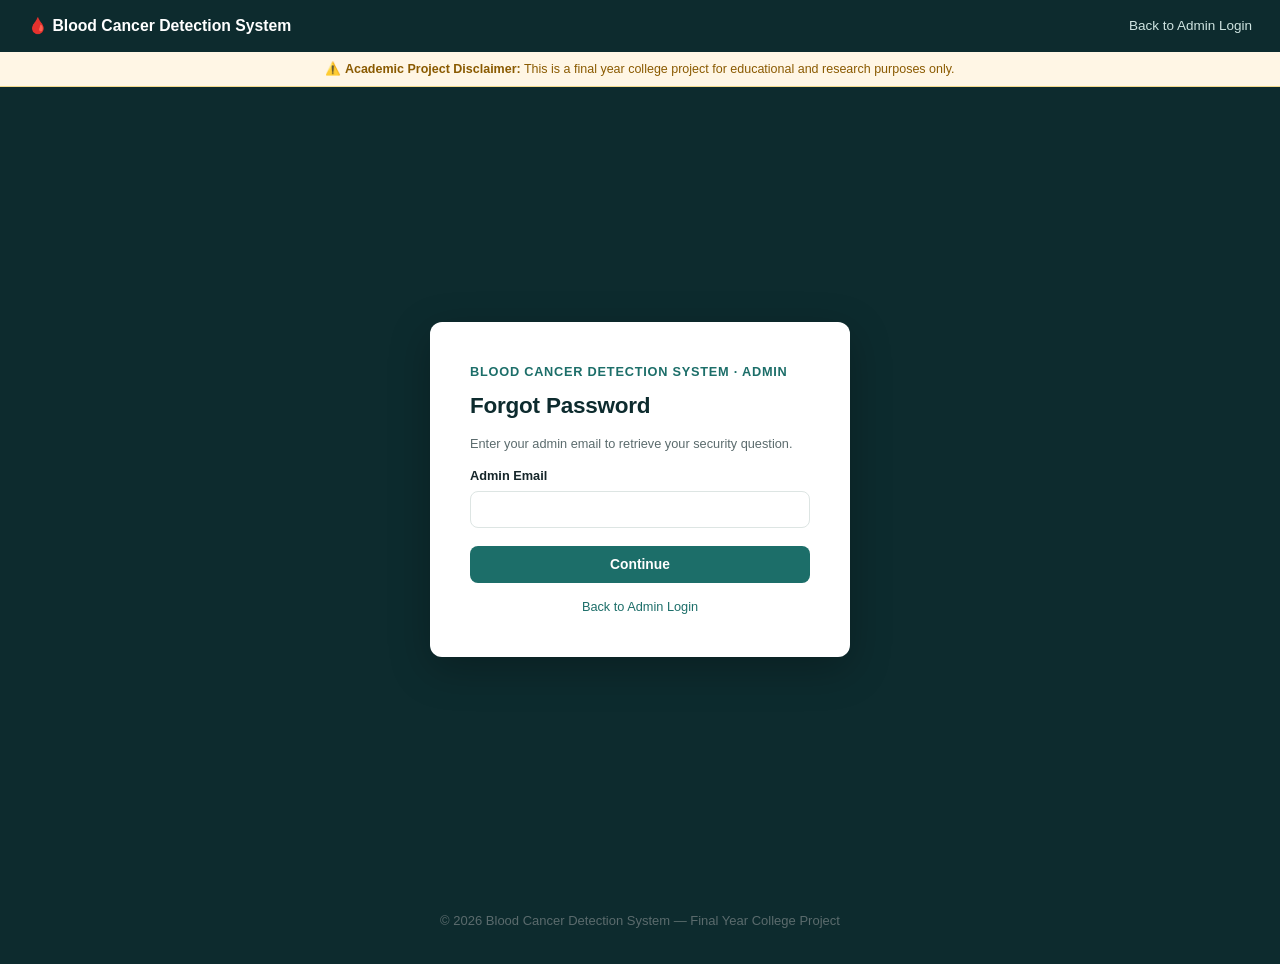
<file: frontend/admin_forgot_password.html>
<!DOCTYPE html>
<html lang="en">
<head>
<meta charset="UTF-8">
<meta name="viewport" content="width=device-width, initial-scale=1.0">
<title>Admin Forgot Password — Blood Cancer Detection System</title>
<link rel="stylesheet" href="/frontend/css/base.css">
<link rel="stylesheet" href="/frontend/css/auth.css">
<link rel="stylesheet" href="/frontend/css/admin.css">
</head>
<body>

<header class="site-header">
  <a href="/" class="site-logo">🩸 Blood Cancer Detection System</a>
  <nav>
    <a href="/admin">Back to Admin Login</a>
  </nav>
</header>

<div class="disclaimer-banner">
  ⚠️ <strong>Academic Project Disclaimer:</strong> This is a final year college project for educational and research purposes only.
</div>

<div class="auth-shell">
  <div class="auth-card">
    <div class="brand-mark">Blood Cancer Detection System · Admin</div>
    <h2>Forgot Password</h2>
    <p class="muted">Enter your admin email to retrieve your security question.</p>

    <div id="alert-box" class="hidden"></div>
    <div id="success-box" class="hidden alert alert-success"></div>

    <!-- Step 1: enter email -->
    <form id="email-form">
      <label for="email">Admin Email</label>
      <input type="email" id="email" required>
      <button type="submit" class="btn btn-primary" style="width:100%;">Continue</button>
    </form>

    <!-- Step 2: answer question + set new password -->
    <form id="reset-form" class="hidden">
      <p class="security-question" id="question-display"></p>
      <label for="answer">Your Answer</label>
      <input type="text" id="answer" required>

      <label for="new_password">New Password</label>
      <input type="password" id="new_password" required>

      <button type="submit" class="btn btn-primary" style="width:100%;">Reset Password</button>
    </form>

    <a class="link-small" href="/admin">Back to Admin Login</a>
  </div>
</div>

<footer class="site-footer">
  <p>&copy; 2026 Blood Cancer Detection System — Final Year College Project</p>
</footer>

<script src="/frontend/js/api.js"></script>
<script src="/frontend/js/admin_auth.js"></script>
</body>
</html>
</file>
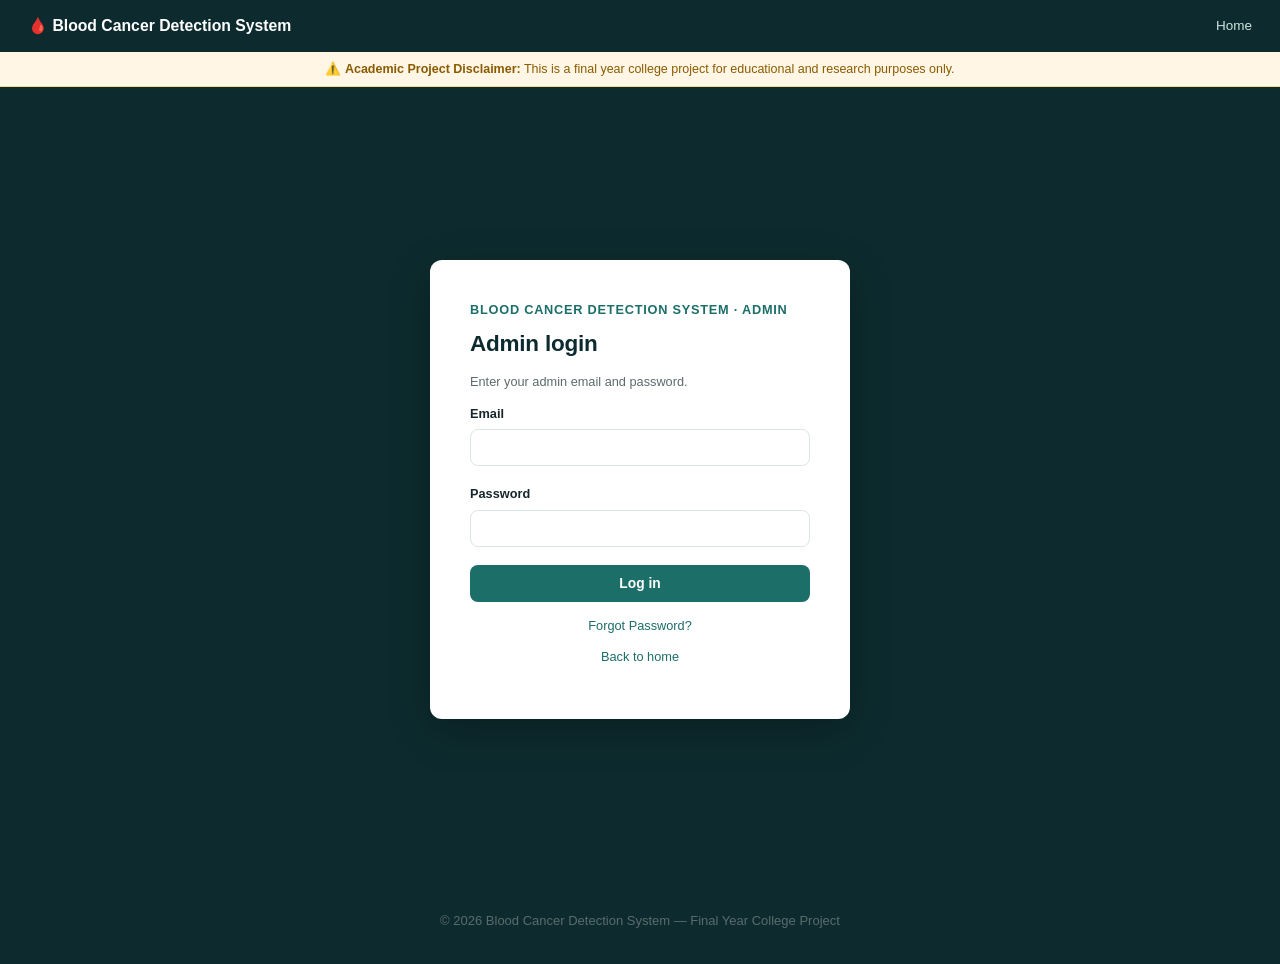
<file: frontend/admin_login.html>
<!DOCTYPE html>
<html lang="en">
<head>
<meta charset="UTF-8">
<meta name="viewport" content="width=device-width, initial-scale=1.0">
<title>Admin Login — Blood Cancer Detection System</title>
<link rel="stylesheet" href="/frontend/css/base.css">
<link rel="stylesheet" href="/frontend/css/auth.css">
<link rel="stylesheet" href="/frontend/css/admin.css">
</head>
<body>

<header class="site-header">
  <a href="/" class="site-logo">🩸 Blood Cancer Detection System</a>
  <nav>
    <a href="/">Home</a>
  </nav>
</header>

<div class="disclaimer-banner">
  ⚠️ <strong>Academic Project Disclaimer:</strong> This is a final year college project for educational and research purposes only.
</div>

<div class="auth-shell">
  <div class="auth-card">
    <div class="brand-mark">Blood Cancer Detection System · Admin</div>
    <h2>Admin login</h2>
    <p class="muted">Enter your admin email and password.</p>

    <div id="alert-box" class="hidden"></div>

    <form id="login-form">
      <label for="email">Email</label>
      <input type="email" id="email" required>

      <label for="password">Password</label>
      <input type="password" id="password" required>

      <button type="submit" class="btn btn-primary" style="width:100%;">Log in</button>
    </form>

    <a class="link-small" href="/admin/forgot-password">Forgot Password?</a>

    <p class="muted text-center" style="margin-top:12px;">
      <a href="/">Back to home</a>
    </p>
  </div>
</div>

<footer class="site-footer">
  <p>&copy; 2026 Blood Cancer Detection System — Final Year College Project</p>
</footer>

<script src="/frontend/js/api.js"></script>
<script>
document.getElementById("login-form").addEventListener("submit", async (e) => {
  e.preventDefault();
  hideAlert("alert-box");
  const submitBtn = e.target.querySelector("button[type=submit]");
  submitBtn.disabled = true;
  submitBtn.textContent = "Logging in...";

  try {
    const data = await apiRequest("/admin/login", {
      method: "POST",
      auth: false,
      body: {
        email: document.getElementById("email").value,
        password: document.getElementById("password").value,
      },
    });
    Auth.setToken(data.access_token, "admin");
    window.location.href = "/admin/dashboard";
  } catch (err) {
    showAlert("alert-box", err.message);
  } finally {
    submitBtn.disabled = false;
    submitBtn.textContent = "Log in";
  }
});
</script>
</body>
</html>
</file>
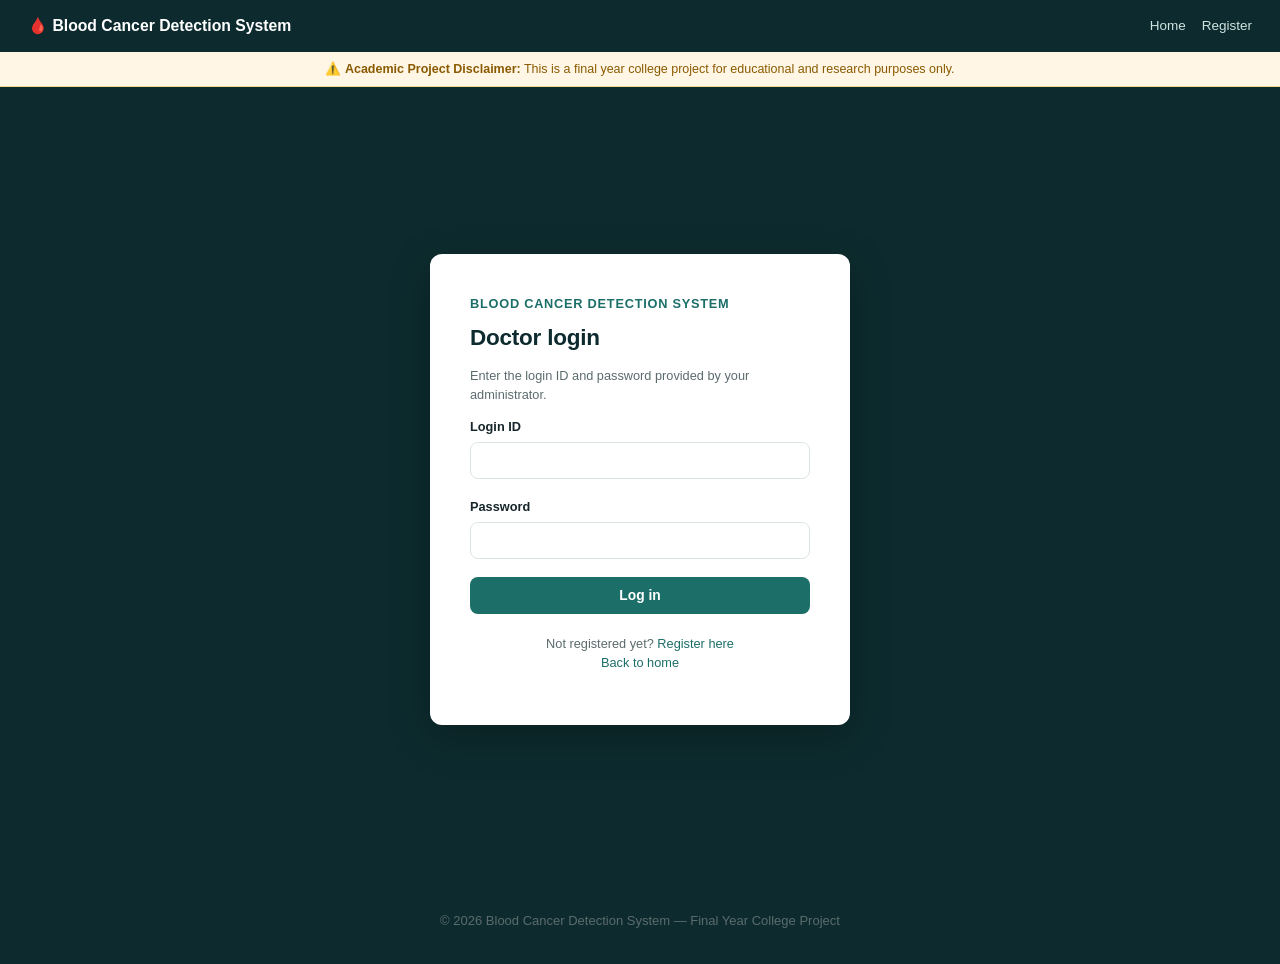
<file: frontend/doctor_login.html>
<!DOCTYPE html>
<html lang="en">
<head>
<meta charset="UTF-8">
<meta name="viewport" content="width=device-width, initial-scale=1.0">
<title>Doctor Login — Blood Cancer Detection System</title>
<link rel="stylesheet" href="/frontend/css/base.css">
<link rel="stylesheet" href="/frontend/css/auth.css">
</head>
<body>

<header class="site-header">
  <a href="/" class="site-logo">🩸 Blood Cancer Detection System</a>
  <nav>
    <a href="/">Home</a>
    <a href="/register">Register</a>
  </nav>
</header>

<div class="disclaimer-banner">
  ⚠️ <strong>Academic Project Disclaimer:</strong> This is a final year college project for educational and research purposes only.
</div>

<div class="auth-shell">
  <div class="auth-card">
    <div class="brand-mark">Blood Cancer Detection System</div>
    <h2>Doctor login</h2>
    <p class="muted">Enter the login ID and password provided by your administrator.</p>

    <div id="alert-box" class="hidden"></div>

    <form id="login-form">
      <label for="login_id">Login ID</label>
      <input type="text" id="login_id" required>

      <label for="password">Password</label>
      <input type="password" id="password" required>

      <button type="submit" class="btn btn-primary" style="width:100%;">Log in</button>
    </form>

    <p class="muted text-center" style="margin-top:20px;">
      Not registered yet? <a href="/register">Register here</a><br>
      <a href="/">Back to home</a>
    </p>
  </div>
</div>

<footer class="site-footer">
  <p>&copy; 2026 Blood Cancer Detection System — Final Year College Project</p>
</footer>

<script src="/frontend/js/api.js"></script>
<script>
document.getElementById("login-form").addEventListener("submit", async (e) => {
  e.preventDefault();
  hideAlert("alert-box");
  const submitBtn = e.target.querySelector("button[type=submit]");
  submitBtn.disabled = true;
  submitBtn.textContent = "Logging in...";

  try {
    const data = await apiRequest("/doctor/login", {
      method: "POST",
      auth: false,
      body: {
        login_id: document.getElementById("login_id").value,
        password: document.getElementById("password").value,
      },
    });
    Auth.setToken(data.access_token, "doctor");
    window.location.href = "/doctor/dashboard";
  } catch (err) {
    showAlert("alert-box", err.message);
  } finally {
    submitBtn.disabled = false;
    submitBtn.textContent = "Log in";
  }
});
</script>
</body>
</html>
</file>
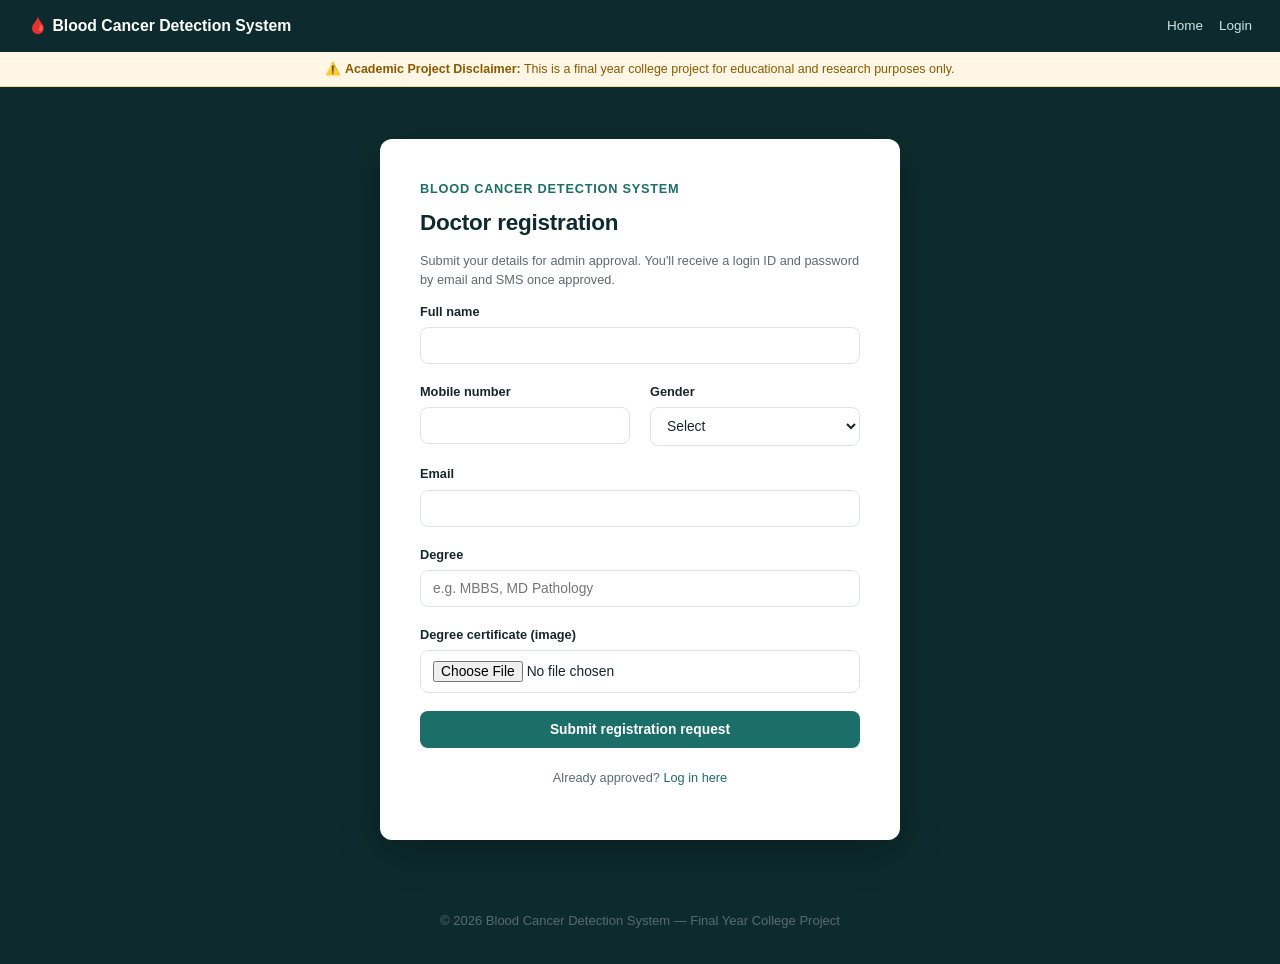
<file: frontend/register.html>
<!DOCTYPE html>
<html lang="en">
<head>
<meta charset="UTF-8">
<meta name="viewport" content="width=device-width, initial-scale=1.0">
<title>Doctor Registration — Blood Cancer Detection System</title>
<link rel="stylesheet" href="/frontend/css/base.css">
<link rel="stylesheet" href="/frontend/css/auth.css">
</head>
<body>

<header class="site-header">
  <a href="/" class="site-logo">🩸 Blood Cancer Detection System</a>
  <nav>
    <a href="/">Home</a>
    <a href="/doctor/login">Login</a>
  </nav>
</header>

<div class="disclaimer-banner">
  ⚠️ <strong>Academic Project Disclaimer:</strong> This is a final year college project for educational and research purposes only.
</div>

<div class="auth-shell">
  <div class="auth-card" style="max-width: 520px;">
    <div class="brand-mark">Blood Cancer Detection System</div>
    <h2>Doctor registration</h2>
    <p class="muted">Submit your details for admin approval. You'll receive a login ID and password by email and SMS once approved.</p>

    <div id="alert-box" class="hidden"></div>
    <div id="success-box" class="hidden alert alert-success"></div>

    <form id="register-form">
      <label for="full_name">Full name</label>
      <input type="text" id="full_name" required>

      <div class="field-row">
        <div>
          <label for="mobile_number">Mobile number</label>
          <input type="tel" id="mobile_number" required>
        </div>
        <div>
          <label for="gender">Gender</label>
          <select id="gender" required>
            <option value="">Select</option>
            <option value="Male">Male</option>
            <option value="Female">Female</option>
            <option value="Other">Other</option>
          </select>
        </div>
      </div>

      <label for="email">Email</label>
      <input type="email" id="email" required>

      <label for="degree">Degree</label>
      <input type="text" id="degree" placeholder="e.g. MBBS, MD Pathology" required>

      <label for="degree_image">Degree certificate (image)</label>
      <input type="file" id="degree_image" accept="image/*" required>

      <button type="submit" class="btn btn-primary" style="width:100%;">Submit registration request</button>
    </form>

    <p class="muted text-center" style="margin-top:20px;">
      Already approved? <a href="/doctor/login">Log in here</a>
    </p>
  </div>
</div>

<footer class="site-footer">
  <p>&copy; 2026 Blood Cancer Detection System — Final Year College Project</p>
</footer>

<script src="/frontend/js/api.js"></script>
<script src="/frontend/js/register.js"></script>
</body>
</html>
</file>
<file: frontend/css/base.css>
:root {
  --navy-deep: #0d2b2e;
  --teal-primary: #1c6e69;
  --teal-soft: #e4f0ee;
  --bg: #f6f8f7;
  --surface: #ffffff;
  --text-main: #16262a;
  --text-muted: #5b6b6d;
  --border: #dde5e3;
  --success: #2e7d5b;
  --success-bg: #e6f4ec;
  --danger: #a63b2c;
  --danger-bg: #fbe9e6;
  --warning-bg: #fff6e5;
  --warning-text: #8a5a00;
  --radius: 8px;
  --shadow: 0 1px 3px rgba(13, 43, 46, 0.08), 0 1px 2px rgba(13, 43, 46, 0.06);
}

* { box-sizing: border-box; }

html, body {
  margin: 0;
  padding: 0;
  background: var(--bg);
  color: var(--text-main);
  font-family: -apple-system, BlinkMacSystemFont, "Segoe UI", Roboto, Helvetica, Arial, sans-serif;
  font-size: 15px;
  line-height: 1.5;
}

h1, h2, h3, h4 {
  color: var(--navy-deep);
  font-weight: 650;
  margin: 0 0 0.5em 0;
  letter-spacing: -0.01em;
}

a { color: var(--teal-primary); text-decoration: none; }
a:hover { text-decoration: underline; }

p { color: var(--text-muted); margin: 0 0 1em 0; }

/* ---------- Site header (present on every page) ---------- */
.site-header {
  display: flex;
  align-items: center;
  justify-content: space-between;
  padding: 14px 28px;
  background: var(--navy-deep);
  box-shadow: 0 2px 10px rgba(0,0,0,0.15);
}

.site-header .site-logo {
  display: flex;
  align-items: center;
  gap: 8px;
  color: #fff;
  font-weight: 700;
  font-size: 1.05rem;
  text-decoration: none;
}

.site-header .site-logo:hover { text-decoration: none; }

.site-header nav {
  display: flex;
  gap: 16px;
}

.site-header nav a {
  color: #cfe4e1;
  font-size: 0.9rem;
  font-weight: 500;
}

.site-header nav a:hover {
  color: #fff;
  text-decoration: none;
}

/* ---------- Disclaimer banner (present on every page) ---------- */
.disclaimer-banner {
  background: var(--warning-bg);
  color: var(--warning-text);
  text-align: center;
  padding: 8px 20px;
  font-size: 12.5px;
  border-bottom: 1px solid #f0d98c;
}

/* ---------- Site footer ---------- */
.site-footer {
  text-align: center;
  padding: 20px;
  background: var(--navy-deep);
  color: #9fb8b4;
  font-size: 13px;
}

/* ---------- Buttons ---------- */
.btn {
  display: inline-block;
  padding: 10px 20px;
  border-radius: var(--radius);
  border: 1px solid transparent;
  font-size: 0.92rem;
  font-weight: 600;
  cursor: pointer;
  font-family: inherit;
}

.btn-primary { background: var(--teal-primary); color: #fff; }
.btn-primary:hover { background: #155852; text-decoration: none; }

.btn-success { background: var(--success); color: #fff; }
.btn-success:hover { background: #235f45; }

.btn-danger { background: var(--danger); color: #fff; }
.btn-danger:hover { background: #832f23; }

.btn-outline {
  background: transparent;
  border: 1px solid var(--border);
  color: var(--text-main);
}
.btn-outline:hover { background: var(--teal-soft); }

.btn:disabled { opacity: 0.5; cursor: not-allowed; }

/* ---------- Forms ---------- */
label {
  display: block;
  font-size: 0.85rem;
  font-weight: 600;
  color: var(--text-main);
  margin-bottom: 6px;
}

input[type="text"], input[type="email"], input[type="password"],
input[type="tel"], input[type="file"], select, textarea {
  width: 100%;
  padding: 10px 12px;
  border: 1px solid var(--border);
  border-radius: var(--radius);
  font-size: 0.92rem;
  font-family: inherit;
  background: #fff;
  color: var(--text-main);
  margin-bottom: 18px;
}

textarea { resize: vertical; min-height: 90px; }

input:focus, select:focus, textarea:focus, button:focus {
  outline: 2px solid var(--teal-primary);
  outline-offset: 1px;
}

.field-row {
  display: grid;
  grid-template-columns: 1fr 1fr;
  gap: 20px;
}

/* ---------- Alerts ---------- */
.alert {
  padding: 12px 16px;
  border-radius: var(--radius);
  font-size: 0.88rem;
  margin-bottom: 18px;
}
.alert-error { background: var(--danger-bg); color: var(--danger); }
.alert-success { background: var(--success-bg); color: var(--success); }

/* ---------- Stat boxes (landing page + admin dashboard) ---------- */
.stats-section {
  display: grid;
  grid-template-columns: repeat(auto-fit, minmax(150px, 1fr));
  gap: 16px;
  max-width: 1100px;
  margin: 11px auto 14px;
  padding: 40px 30px;
}

.stat-box {
  background: var(--surface);
  border-radius: 12px;
  padding: 20px 10px;
  text-align: center;
  box-shadow: var(--shadow);
  border-top: 4px solid var(--teal-primary);
  transition: transform 0.15s;
}
.stat-box:hover { transform: translateY(-3px); }

.stat-box h2 { font-size: 28px; color: var(--teal-primary); margin-bottom: 2px; }
.stat-box p { color: var(--text-muted); margin: 0; font-size: 13px; }

.stat-box.positive { border-top-color: var(--danger); }
.stat-box.positive h2 { color: var(--danger); }

.stat-box.negative { border-top-color: var(--success); }
.stat-box.negative h2 { color: var(--success); }

/* ---------- Utility ---------- */
.hidden { display: none !important; }
.muted { color: var(--text-muted); font-size: 0.85rem; }
.text-center { text-align: center; }
.flex-between { display: flex; justify-content: space-between; align-items: center; }
.mt-0 { margin-top: 0; }
</file>
<file: frontend/css/auth.css>
.auth-shell {
  min-height: calc(100vh - 96px); /* minus header + disclaimer banner */
  display: flex;
  align-items: center;
  justify-content: center;
  background: var(--navy-deep);
  padding: 40px 20px;
}
.auth-card {
  background: var(--surface);
  border-radius: 12px;
  padding: 40px;
  width: 100%;
  max-width: 420px;
  box-shadow: 0 12px 40px rgba(0,0,0,0.25);
}
.auth-card .brand-mark {
  font-weight: 700;
  color: var(--teal-primary);
  font-size: 0.85rem;
  text-transform: uppercase;
  letter-spacing: 0.06em;
  margin-bottom: 8px;
}
</file>
<file: frontend/css/admin.css>
.security-question {
  background: var(--teal-soft);
  color: var(--navy-deep);
  padding: 12px 14px;
  border-radius: var(--radius);
  margin-bottom: 16px;
  font-weight: 600;
  text-align: center;
  font-size: 0.9rem;
}

.link-small {
  display: block;
  text-align: center;
  margin-top: 14px;
  font-size: 0.85rem;
}
</file>
